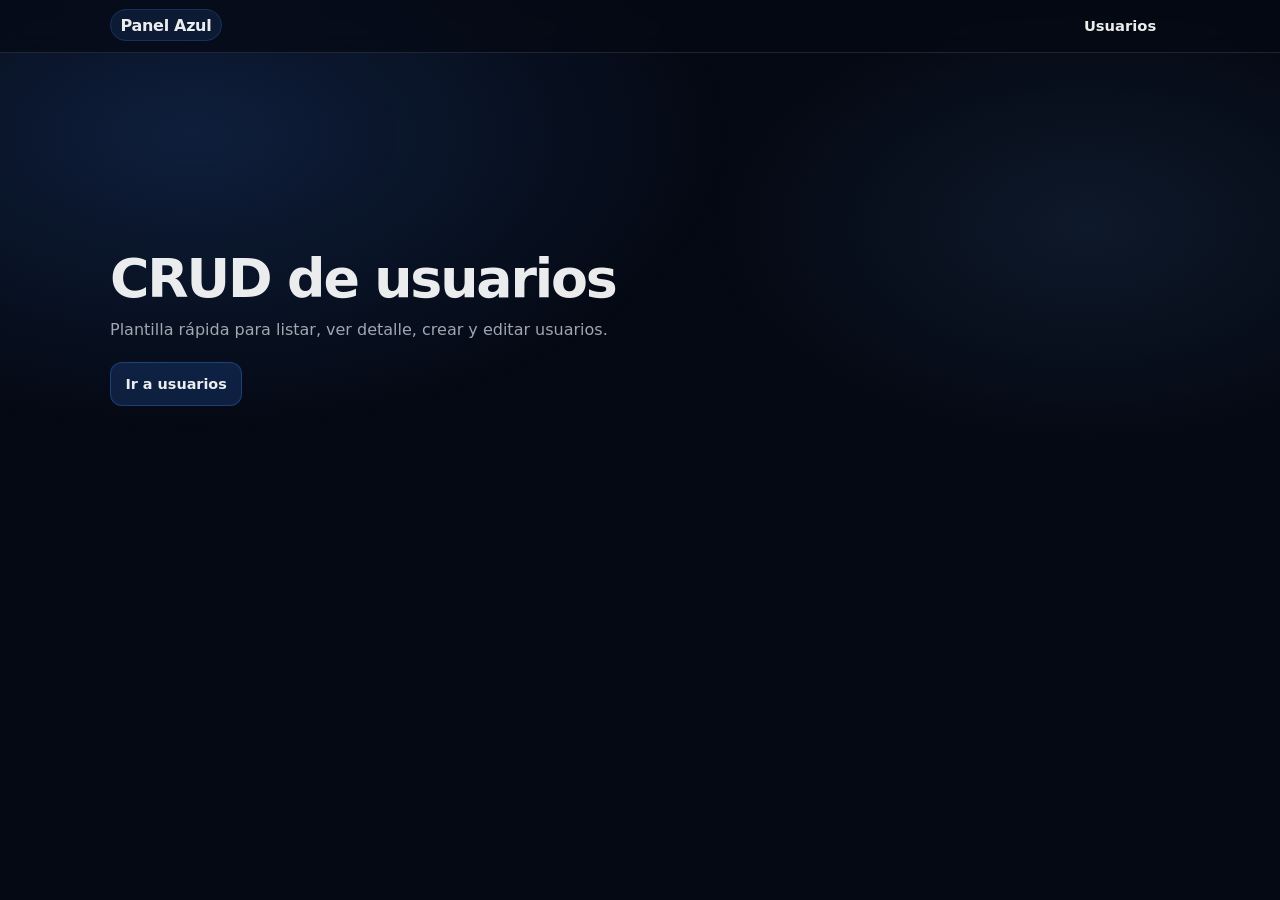
<file: front/index.html>
<!DOCTYPE html>
<html lang="es">
<head>
    <meta charset="UTF-8">
    <meta name="viewport" content="width=device-width, initial-scale=1.0">
    <link rel="stylesheet" href="./styles/main.css">
    <title>Panel · Usuarios</title>
</head>
<body>
    <header class="navbar">
        <div class="navbar-inner">
            <a class="brand" href="./index.html">
                <span class="brand-name">Panel Azul</span>
            </a>
            <ul class="nav">
                <li><a href="./routes/usuarios.html">Usuarios</a></li>
            </ul>
        </div>
    </header>
    <main class="page">
        <section class="hero">
            <div>
                <h1 class="hero-title">CRUD de usuarios</h1>
                <p class="hero-subtitle">
                    Plantilla rápida para listar, ver detalle, crear y editar usuarios.
                </p>
                <div class="hero-actions">
                    <a class="btn btn-primary" href="./routes/usuarios.html">Ir a usuarios</a>
                </div>
            </div>
        </section>
    </main>

</body>
</html>
</file>
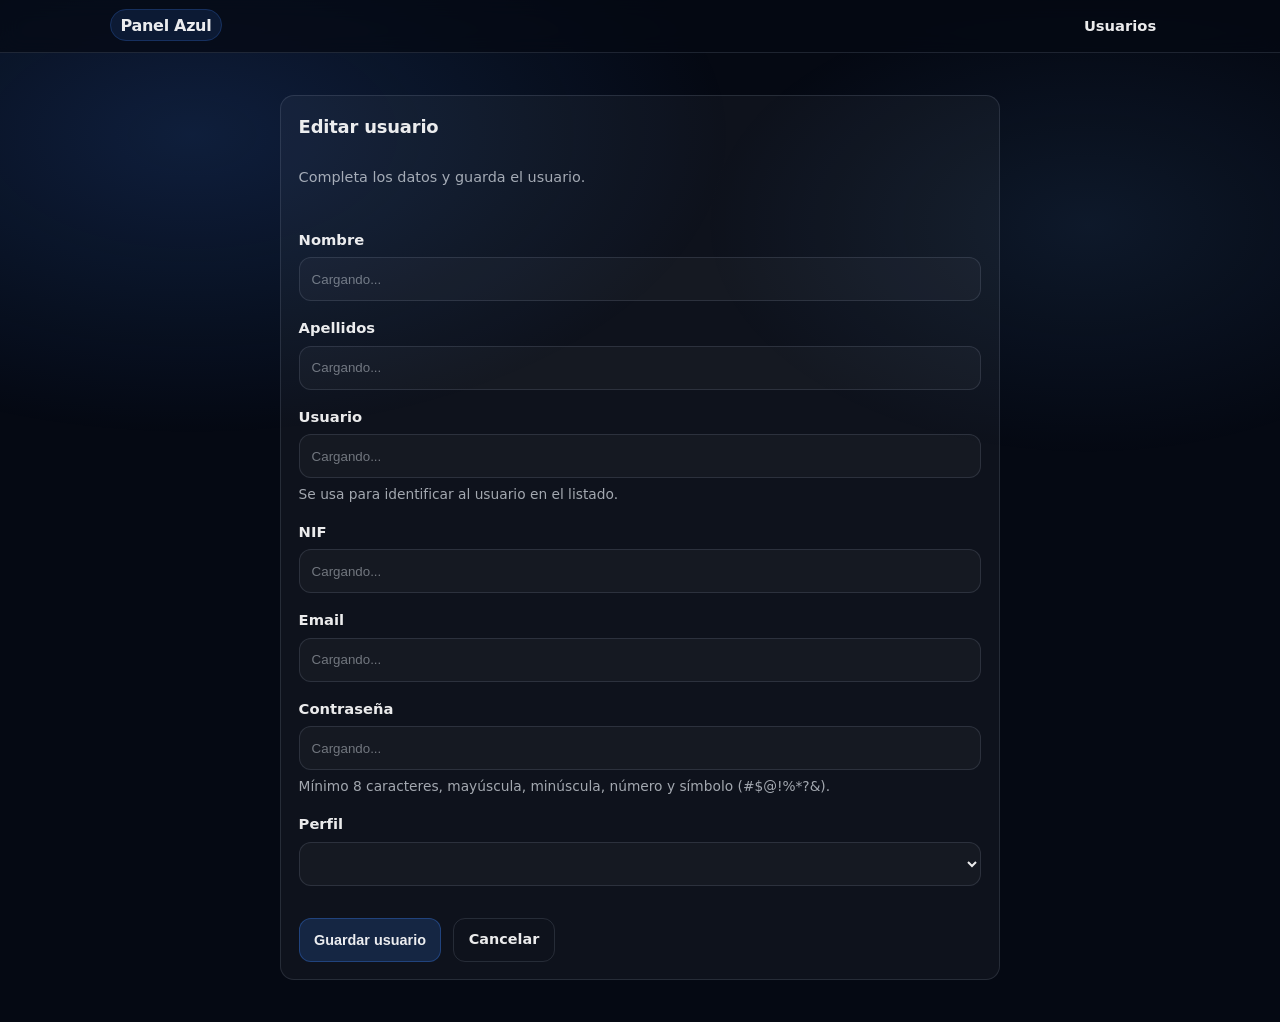
<file: front/routes/editarUsuario.html>
<!DOCTYPE html>
<html lang="es">

<head>
    <meta charset="UTF-8">
    <meta name="viewport" content="width=device-width, initial-scale=1.0">
    <link rel="stylesheet" href="../styles/main.css">
    <title>Editar usuario · Panel Azul</title>
</head>

<body>
    <header class="navbar">
        <div class="navbar-inner">
            <a class="brand" href="../index.html">
                <span class="brand-name">Panel Azul</span>
            </a>
            <ul class="nav">
                <li><a href="usuarios.html">Usuarios</a></li>
            </ul>
        </div>
    </header>

    <main class="page">
        <div class="card form-card">
            <h2 class="card-title">Editar usuario</h2>
            <p class="card-subtitle muted">Completa los datos y guarda el usuario.</p>

            <div id="formAlert" class="alert" style="display:none;"></div>

            <form id="editUserForm" class="form" autocomplete="off">
                <div class="field">
                    <label for="nombre">Nombre</label>
                    <input id="nombre" name="nombre" type="text" placeholder="Cargando..." required />
                </div>

                <div class="field">
                    <label for="apellidos">Apellidos</label>
                    <input id="apellidos" name="apellidos" type="text" placeholder="Cargando..." required />
                </div>

                <div class="field">
                    <label for="username">Usuario</label>
                    <input id="username" name="username" type="text" placeholder="Cargando..." required />
                    <p class="help">Se usa para identificar al usuario en el listado.</p>
                </div>

                <div class="field">
                    <label for="nif">NIF</label>
                    <input id="nif" name="nif" type="text" placeholder="Cargando..." minlength="9" maxlength="9"
                        required />
                </div>

                <div class="field">
                    <label for="email">Email</label>
                    <input id="email" name="email" type="email" placeholder="Cargando..." required />
                </div>

                <div class="field">
                    <label for="password">Contraseña</label>
                    <input id="password" name="password" type="password" placeholder="Cargando..." minlength="8"
                        required />
                    <p class="help">Mínimo 8 caracteres, mayúscula, minúscula, número y símbolo (#$@!%*?&).</p>
                </div>

                <div class="field">
                    <label for="profile">Perfil</label>
                    <select id="profile" name="profile" required></select>
                </div>

                <div class="actions">
                    <button class="btn btn-primary" type="submit">Guardar usuario</button>
                    <a class="btn" href="usuarios.html">Cancelar</a>
                </div>
            </form>
        </div>

        <script type="module" src="../js/editarUsuario.js"></script>
    </main>
</body>

</html>
</file>
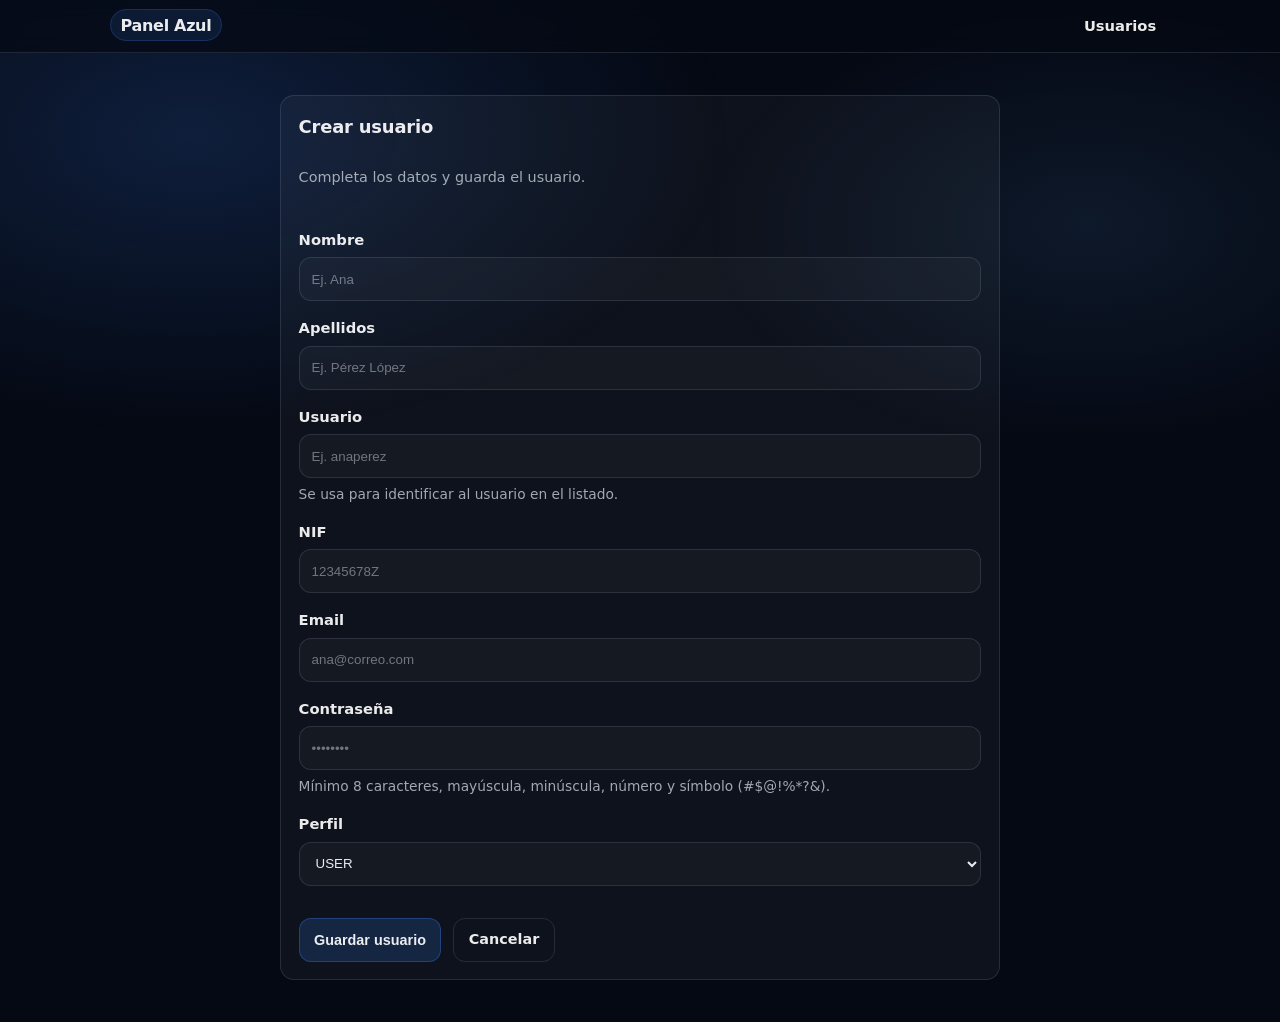
<file: front/routes/nuevoUsuario.html>
<!DOCTYPE html>
<html lang="es">

<head>
    <meta charset="UTF-8">
    <meta name="viewport" content="width=device-width, initial-scale=1.0">
    <link rel="stylesheet" href="../styles/main.css">
    <title>Nuevo usuario · Panel Azul</title>
</head>

<body>
    <header class="navbar">
        <div class="navbar-inner">
            <a class="brand" href="../index.html">
                <span class="brand-name">Panel Azul</span>
            </a>
            <ul class="nav">
                <li><a href="usuarios.html">Usuarios</a></li>
            </ul>
        </div>
    </header>

    <main class="page">
        <div class="card form-card">
            <h2 class="card-title">Crear usuario</h2>
            <p class="card-subtitle muted">Completa los datos y guarda el usuario.</p>

            <div id="formAlert" class="alert" style="display:none;"></div>

            <form id="nuevoUsuarioForm" class="form" autocomplete="off">
                <div class="field">
                    <label for="nombre">Nombre</label>
                    <input id="nombre" name="nombre" type="text" placeholder="Ej. Ana" required />
                </div>

                <div class="field">
                    <label for="apellidos">Apellidos</label>
                    <input id="apellidos" name="apellidos" type="text" placeholder="Ej. Pérez López" required />
                </div>

                <div class="field">
                    <label for="username">Usuario</label>
                    <input id="username" name="username" type="text" placeholder="Ej. anaperez" required />
                    <p class="help">Se usa para identificar al usuario en el listado.</p>
                </div>

                <div class="field">
                    <label for="nif">NIF</label>
                    <input id="nif" name="nif" type="text" placeholder="12345678Z" minlength="9" maxlength="9"
                        required />
                </div>

                <div class="field">
                    <label for="email">Email</label>
                    <input id="email" name="email" type="email" placeholder="ana@correo.com" required />
                </div>

                <div class="field">
                    <label for="password">Contraseña</label>
                    <input id="password" name="password" type="password" placeholder="••••••••" minlength="8"
                        required />
                    <p class="help">Mínimo 8 caracteres, mayúscula, minúscula, número y símbolo (#$@!%*?&).</p>
                </div>

                <div class="field">
                    <label for="profile">Perfil</label>
                    <select id="profile" name="profile" required>
                        <option value="USER" selected>USER</option>
                        <option value="ADMIN">ADMIN</option>
                        <option value="GUEST">GUEST</option>
                    </select>
                </div>

                <div class="actions">
                    <button class="btn btn-primary" type="submit">Guardar usuario</button>
                    <a class="btn" href="usuarios.html">Cancelar</a>
                </div>
            </form>
        </div>
        <script type="module" src="../js/nuevoUsuario.js"></script>
    </main>
</body>

</html>
</file>
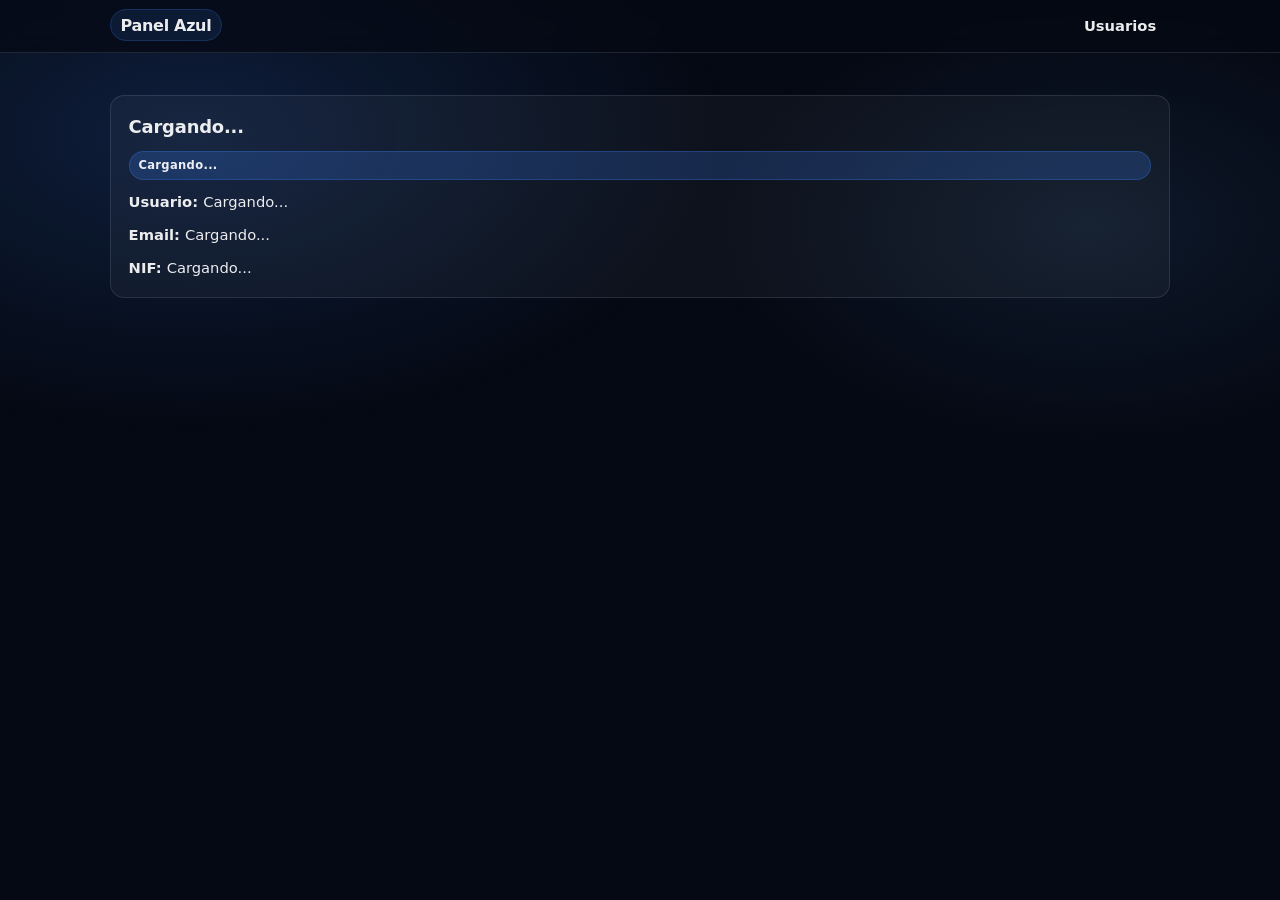
<file: front/routes/usuarioEspecifico.html>
<!DOCTYPE html>
<html lang="es">

<head>
    <meta charset="UTF-8">
    <meta name="viewport" content="width=device-width, initial-scale=1.0">
    <link rel="stylesheet" href="../styles/main.css">
    <title>Detalle usuario · Panel Azul</title>
</head>

<body>

    <header class="navbar">
        <div class="navbar-inner">
            <a class="brand" href="../index.html">
                <span class="brand-name">Panel Azul</span>
            </a>
            <ul class="nav">
                <li><a href="usuarios.html">Usuarios</a></li>
            </ul>
        </div>
    </header>


    <main class="page">
        <div class="card" id="userBody">
            <h2 class="card-title" id="nombre">Cargando...</h2>
            <span class="badge bg-primary" id="perfil">Cargando...</span>
            <div class="card-text"><strong>Usuario: </strong><span id="username">Cargando...</span></div>
            <div class="card-text"><strong>Email: </strong><span id="email">Cargando...</span></div>
            <div class="card-text"><strong>NIF: </strong><span id="nif">Cargando...</span></div>
        </div>
    </main>


    <script type="module" src="../js/usuarioEspecifico.js"></script>
</body>

</html>
</file>
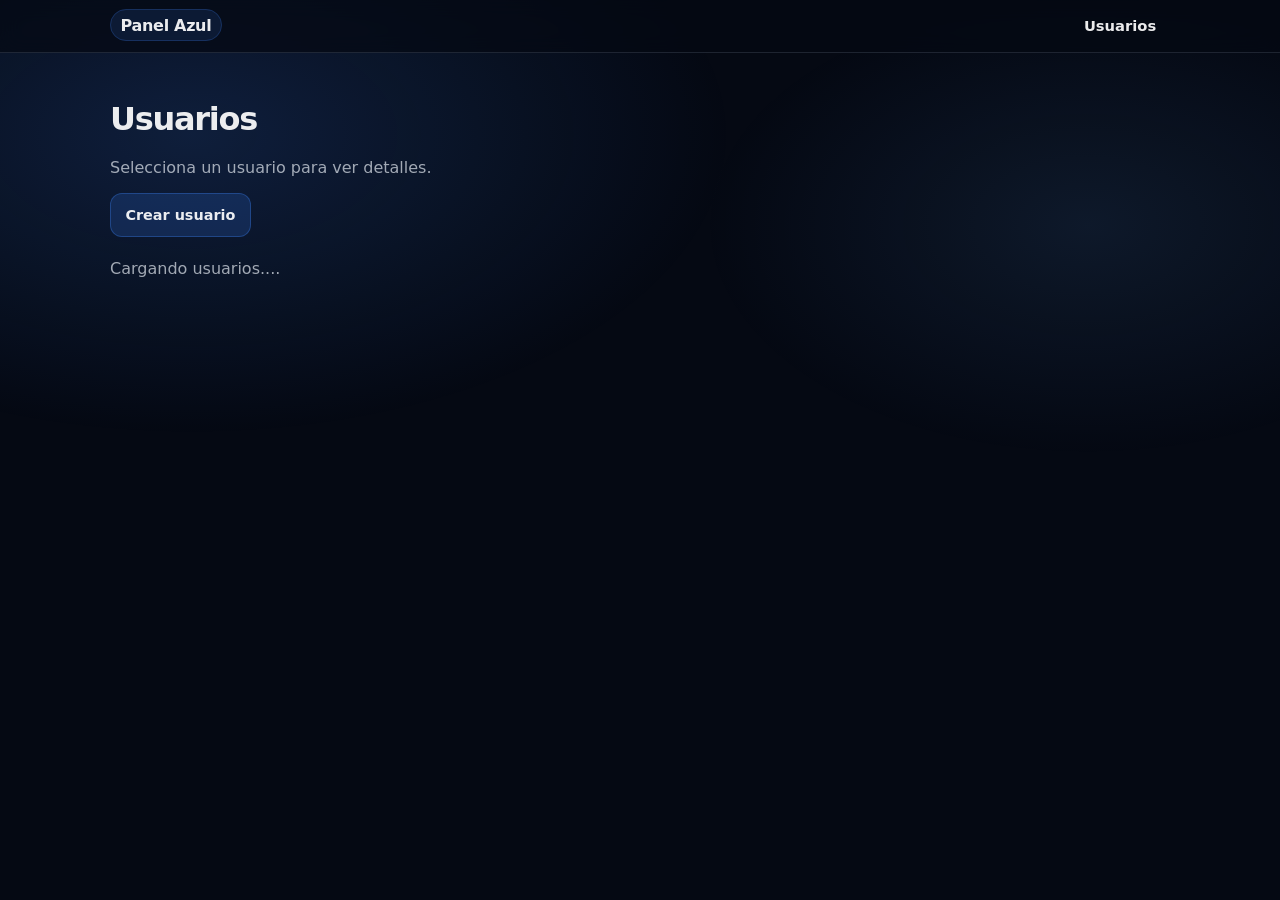
<file: front/routes/usuarios.html>
<!DOCTYPE html>
<html lang="es">

<head>
    <meta charset="UTF-8">
    <meta name="viewport" content="width=device-width, initial-scale=1.0">
    <link rel="stylesheet" href="../styles/main.css">
    <title>Usuarios · Panel Azul</title>
</head>

<body>
    <header class="navbar">
        <div class="navbar-inner">
            <a class="brand" href="../index.html">
                <span class="brand-name">Panel Azul</span>
            </a>
            <ul class="nav">
                <li><a href="usuarios.html">Usuarios</a></li>
            </ul>
        </div>
    </header>

    <main class="page">
        <h1>Usuarios</h1>
        <h3>Selecciona un usuario para ver detalles.</h3>
        <div class="actions" style="margin-top: 0; margin-bottom: 1.25rem;">
            <a class="btn btn-primary" href="nuevoUsuario.html">Crear usuario</a>
        </div>
        <h3 id="loading">Cargando usuarios....</h3>
        <div id="users"></div>

        <script type="module" src="../js/usuarios.js"></script>
    </main>
</body>

</html>
</file>
<file: front/styles/main.css>
/* Estilo: azul y negro (minimal) */
:root {
    --bg: #050913;
    --surface: rgba(255, 255, 255, 0.04);
    --surface-2: rgba(255, 255, 255, 0.07);
    --border: rgba(148, 163, 184, 0.18);
    --text: rgba(255, 255, 255, 0.92);
    --muted: rgba(226, 232, 240, 0.70);
    --accent: #3b82f6;
    --accent-2: #60a5fa;
    --danger: #ef4444;
    --radius: 14px;
}

* { box-sizing: border-box; }

body {
    margin: 0;
    min-height: 100vh;
    font-family: ui-sans-serif, system-ui, -apple-system, Segoe UI, Roboto, Arial, sans-serif;
    background: var(--bg);
    color: var(--text);
    line-height: 1.55;
}

body::before {
    content: "";
    position: fixed;
    inset: 0;
    z-index: -1;
    pointer-events: none;
    background:
        radial-gradient(900px 500px at 15% 15%, rgba(59, 130, 246, 0.18), transparent 60%),
        radial-gradient(700px 420px at 85% 25%, rgba(96, 165, 250, 0.10), transparent 55%);
}

h1, h2, h3 { margin: 0 0 0.75rem 0; }
h1 { font-weight: 850; letter-spacing: -0.04em; }
h3 { font-weight: 450; color: var(--muted); font-size: 1rem; }

/* Navbar */
.navbar {
    position: sticky;
    top: 0;
    z-index: 50;
    background: rgba(5, 9, 19, 0.70);
    backdrop-filter: blur(10px);
    border-bottom: 1px solid var(--border);
}

.navbar-inner {
    max-width: 1100px;
    margin-inline: auto;
    padding: 0.85rem 1.25rem;
    display: flex;
    align-items: center;
    justify-content: space-between;
    gap: 1rem;
}

.brand {
    text-decoration: none;
    color: var(--text);
    font-weight: 800;
    letter-spacing: -0.02em;
}

.brand-name {
    padding: 0.35rem 0.6rem;
    border: 1px solid color-mix(in srgb, var(--accent) 22%, transparent);
    border-radius: 999px;
    background: color-mix(in srgb, var(--accent) 12%, transparent);
}

.nav {
    list-style: none;
    margin: 0;
    padding: 0;
    display: flex;
    gap: 0.35rem;
}

.nav a {
    text-decoration: none;
    color: var(--text);
    font-weight: 650;
    font-size: 0.92rem;
    padding: 0.55rem 0.8rem;
    border-radius: 12px;
    border: 1px solid transparent;
    transition: background-color 120ms ease, border-color 120ms ease, color 120ms ease;
}

.nav a:hover {
    background: var(--surface);
    border-color: color-mix(in srgb, var(--accent) 22%, transparent);
    color: var(--accent-2);
}

@media (max-width: 640px) {
    .navbar-inner { flex-wrap: wrap; }
    .nav { width: 100%; }
}

/* Layout */
.page {
    max-width: 1100px;
    margin-inline: auto;
    padding: 2.6rem 1.25rem;
}

.hero {
    min-height: 52vh;
    display: grid;
    align-items: center;
}

.hero-title {
    font-size: clamp(2.2rem, 4.2vw, 3.4rem);
    line-height: 1.03;
    margin-bottom: 0.75rem;
}

.hero-subtitle {
    color: var(--muted);
    max-width: 55ch;
    margin: 0 0 1.2rem 0;
}

.hero-actions { display: flex; gap: 0.75rem; flex-wrap: wrap; }

/* Cards / grid */
#users {
    display: grid;
    grid-template-columns: repeat(auto-fill, minmax(280px, 1fr));
    gap: 1rem;
}

.card {
    border: 1px solid var(--border);
    background: var(--surface);
    border-radius: var(--radius);
    padding: 1.1rem;
    display: flex;
    flex-direction: column;
    gap: 0.65rem;
}

.card-row {
    display: flex;
    align-items: center;
    justify-content: space-between;
    gap: 0.75rem;
}

.card-title {
    margin: 0;
    font-size: 1.12rem;
    letter-spacing: -0.01em;
}

.card-subtitle { color: var(--muted); font-size: 0.9rem; }
.muted { color: var(--muted); }

.card-text { font-size: 0.92rem; }

/* Badges */
.badge {
    font-size: 0.72rem;
    padding: 0.28rem 0.55rem;
    border-radius: 999px;
    font-weight: 800;
    letter-spacing: 0.03em;
    color: rgba(255, 255, 255, 0.92);
    border: 1px solid var(--border);
    background: var(--surface-2);
}

.bg-primary { background: color-mix(in srgb, var(--accent) 22%, transparent); border-color: color-mix(in srgb, var(--accent) 28%, transparent); }
.bg-info { background: color-mix(in srgb, var(--accent-2) 18%, transparent); border-color: color-mix(in srgb, var(--accent-2) 26%, transparent); }
.bg-danger { background: color-mix(in srgb, var(--danger) 18%, transparent); border-color: color-mix(in srgb, var(--danger) 26%, transparent); }

/* Buttons */
.btn {
    display: inline-flex;
    justify-content: center;
    align-items: center;
    gap: 0.5rem;
    padding: 0.62rem 0.9rem;
    border-radius: 12px;
    border: 1px solid var(--border);
    background: transparent;
    color: var(--text);
    font-weight: 750;
    font-size: 0.9rem;
    text-decoration: none;
    cursor: pointer;
    transition: background-color 120ms ease, border-color 120ms ease, transform 120ms ease;
}

.btn:hover {
    background: var(--surface);
    border-color: color-mix(in srgb, var(--accent) 22%, transparent);
    transform: translateY(-1px);
}

.btn-primary {
    border-color: color-mix(in srgb, var(--accent) 32%, transparent);
    background: color-mix(in srgb, var(--accent) 18%, transparent);
}

.btn-danger {
    border-color: color-mix(in srgb, var(--danger) 32%, transparent);
    background: color-mix(in srgb, var(--danger) 14%, transparent);
}

.actions { display: flex; gap: 0.75rem; flex-wrap: wrap; margin-top: 1rem; }

/* Forms */
.form-card { max-width: 720px; margin-inline: auto; }
.form { display: grid; gap: 1rem; margin-top: 1rem; }

.field { display: grid; gap: 0.35rem; }
.field label { font-weight: 750; font-size: 0.92rem; }

.field input,
.field select {
    width: 100%;
    min-height: 44px;
    padding: 0.65rem 0.75rem;
    border-radius: 12px;
    background: rgba(255, 255, 255, 0.03);
    border: 1px solid var(--border);
    color: var(--text);
    outline: none;
    transition: border-color 120ms ease, box-shadow 120ms ease;
}

.field input::placeholder { color: rgba(226, 232, 240, 0.45); }

.field input:focus,
.field select:focus {
    border-color: color-mix(in srgb, var(--accent) 45%, transparent);
    box-shadow: 0 0 0 3px color-mix(in srgb, var(--accent) 20%, transparent);
}

.help { margin: 0; color: var(--muted); font-size: 0.86rem; }

.alert {
    border: 1px solid var(--border);
    background: var(--surface);
    border-radius: var(--radius);
    padding: 0.75rem 0.9rem;
}

.alert-error {
    border-color: color-mix(in srgb, var(--danger) 40%, transparent);
    background: color-mix(in srgb, var(--danger) 14%, transparent);
}

.alert-success {
    border-color: color-mix(in srgb, var(--accent) 45%, transparent);
    background: color-mix(in srgb, var(--accent) 16%, transparent);
}

option { color: black; }
</file>
